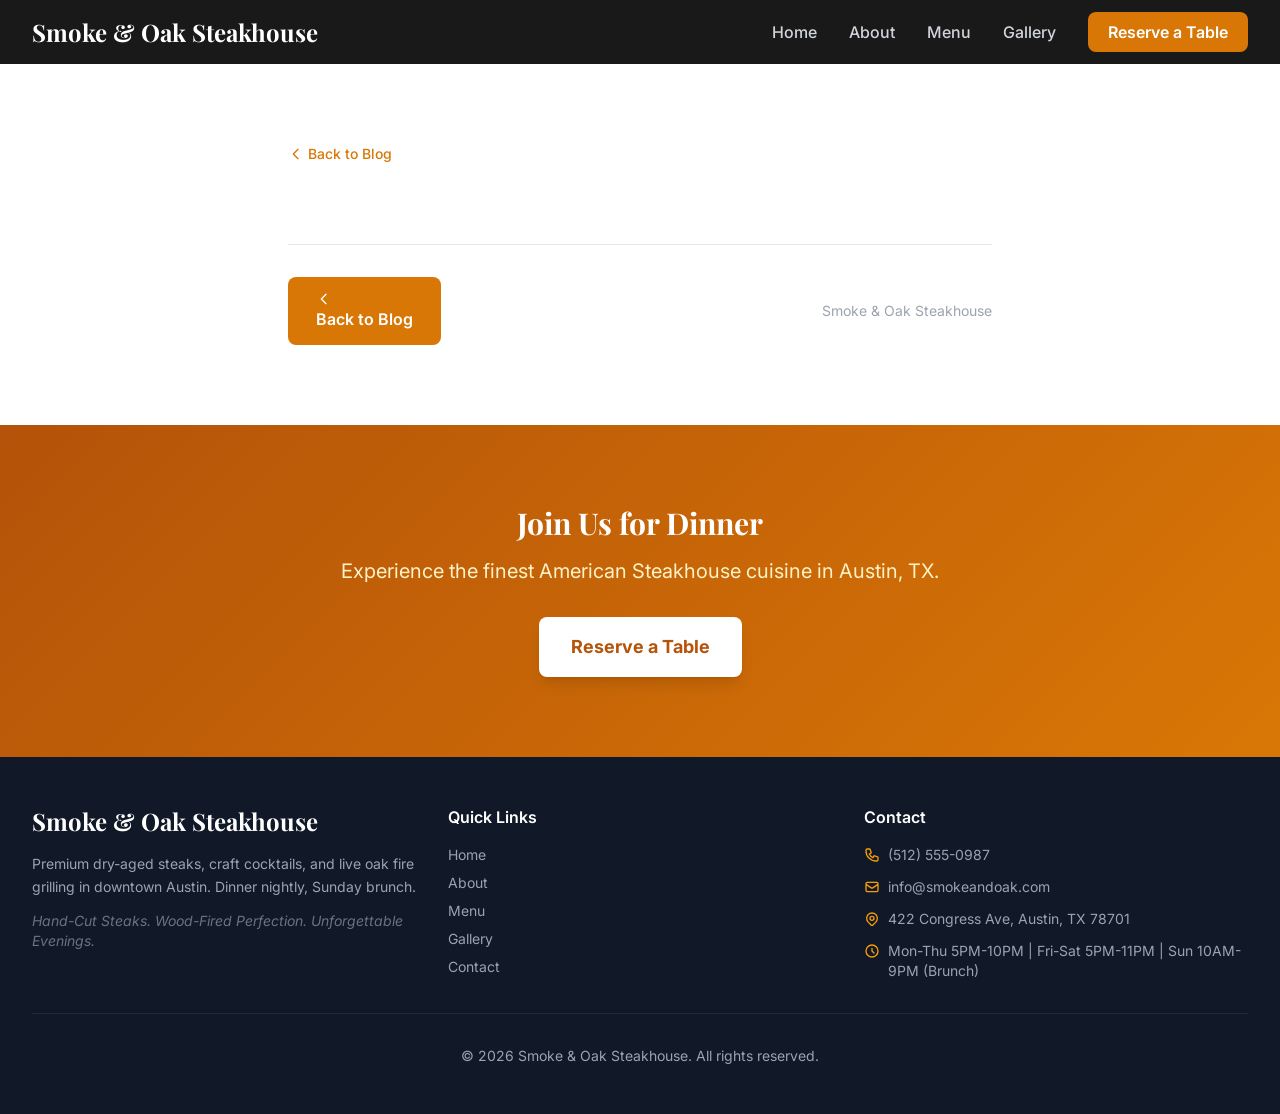
<file: blog-post.html>
<!DOCTYPE html>
<html lang="en">
<head>
  <meta charset="UTF-8">
  <meta name="viewport" content="width=device-width, initial-scale=1.0">
  <title>blog-post | Smoke &amp; Oak Steakhouse</title>
  <meta name="description" content="">
  <meta property="og:title" content="blog-post | Smoke &amp; Oak Steakhouse">
  <meta property="og:description" content="">
  <meta property="og:type" content="website">
  <meta property="og:image" content="https://images.unsplash.com/photo-1559339352-11d035aa65de?w&#x3D;1200&amp;q&#x3D;80&amp;auto&#x3D;format">
  <meta name="twitter:card" content="summary_large_image">
  <meta name="twitter:title" content="blog-post | Smoke &amp; Oak Steakhouse">
  <meta name="twitter:description" content="">
  <link rel="canonical" href="https://https://site-smoke-and-oak.weblyft-admin.workers.dev//blog-post.html">
  <script async src="https://www.googletagmanager.com/gtag/js?id=G-XXXXXXXXXX"></script>
  <script>window.dataLayer=window.dataLayer||[];function gtag(){dataLayer.push(arguments);}gtag('js',new Date());gtag('config','G-XXXXXXXXXX');</script>
  <script type="application/ld+json">
  {
    "@context": "https://schema.org",
    "@type": "Restaurant",
    "name": "Smoke &amp; Oak Steakhouse",
    "image": "https://images.unsplash.com/photo-1559339352-11d035aa65de?w&#x3D;1200&amp;q&#x3D;80&amp;auto&#x3D;format",
    "telephone": "(512) 555-0987",
    "email": "info@smokeandoak.com",
    "address": {
      "@type": "PostalAddress",
      "streetAddress": "422 Congress Ave, Austin, TX 78701",
      "addressLocality": "Austin, TX"
    },
    "url": "https://https://site-smoke-and-oak.weblyft-admin.workers.dev/",
    "servesCuisine": "American Steakhouse",
    "priceRange": "$$",
    "description": "Premium dry-aged steaks and craft cocktails in downtown Austin. Wood-fired grill, hand-cut daily, served with Southern hospitality.",
    "areaServed": "Austin, TX",
    "openingHours": "Mon-Thu 5PM-10PM | Fri-Sat 5PM-11PM | Sun 10AM-9PM (Brunch)"
  }
  </script>
  <link rel="stylesheet" href="style.css">
  <link rel="preconnect" href="https://fonts.googleapis.com">
  <link rel="preconnect" href="https://fonts.gstatic.com" crossorigin>
  <link rel="preload" as="style" href="https://fonts.googleapis.com/css2?family=Inter:wght@300;400;500;600;700&family=Playfair+Display:wght@600;700;800&display=swap">
  <link rel="stylesheet" href="https://fonts.googleapis.com/css2?family=Inter:wght@300;400;500;600;700&family=Playfair+Display:wght@600;700;800&display=swap" media="print" onload="this.media='all'">
  <noscript><link rel="stylesheet" href="https://fonts.googleapis.com/css2?family=Inter:wght@300;400;500;600;700&family=Playfair+Display:wght@600;700;800&display=swap"></noscript>
  
  <style>
  *{margin:0;padding:0;box-sizing:border-box}
  body{font-family:Inter,system-ui,-apple-system,Segoe UI,Roboto,Helvetica Neue,Arial,sans-serif;color:#374151;background:#fff;-webkit-font-smoothing:antialiased}
  .container{max-width:1280px;margin:0 auto;padding:0 24px}
  .section{padding:80px 24px}
  .sec-title{font-family:'Playfair Display',serif;font-size:1.875rem;font-weight:700;text-align:center;margin-bottom:48px;color:#111}
  .sec-subtitle{text-align:center;color:#6b7280;font-size:1.125rem;margin-top:-32px;margin-bottom:48px}
  .grid-3{display:grid;grid-template-columns:repeat(auto-fit,minmax(300px,1fr));gap:32px}
  .card{background:#fff;border-radius:12px;padding:32px;border:1px solid #e5e7eb;transition:box-shadow .3s}
  .card:hover{box-shadow:0 10px 25px -5px rgba(0,0,0,.1)}
  .form-input{width:100%;padding:12px 16px;border:1px solid #d1d5db;border-radius:8px;outline:none;transition:border-color .2s,box-shadow .2s;font-family:inherit;font-size:1rem}
  .form-input:focus{border-color:#d97706;box-shadow:0 0 0 3px rgba(217,119,6,.15)}
  .btn-primary{display:inline-block;background:#d97706;color:#fff;padding:14px 28px;border-radius:8px;text-decoration:none;font-weight:600;border:0;cursor:pointer;transition:background .2s;font-family:inherit;font-size:1rem;text-align:center}
  .btn-primary:hover{background:#b45309}
  .active-page{color:#d97706!important}
  @media(max-width:768px){.grid-3{grid-template-columns:1fr}.section{padding:48px 24px}}
  </style>
  <style>
    .post-content h2{font-size:1.5rem;font-weight:700;color:#111;margin-top:2rem;margin-bottom:1rem;font-family:'Playfair Display',serif}
    .post-content h3{font-size:1.25rem;font-weight:600;color:#111;margin-top:1.5rem;margin-bottom:.75rem;font-family:'Playfair Display',serif}
    .post-content p{color:#4b5563;line-height:1.8;margin-bottom:1rem}
    .post-content ul,.post-content ol{padding-left:1.5rem;margin-bottom:1rem;color:#4b5563}
    .post-content li{margin-bottom:.5rem}
    .post-content img{border-radius:12px;margin:1.5rem 0;width:100%}
    .post-content blockquote{border-left:4px solid #d97706;padding-left:1rem;margin:1.5rem 0;color:#6b7280;font-style:italic}
    .post-content a{color:#d97706;text-decoration:underline}
    .post-content a:hover{color:#b45309}
  </style>
</head>
<body>
  <nav class="bg-black/90 backdrop-blur-sm sticky top-0 z-50">
    <div class="max-w-7xl mx-auto px-4 sm:px-6 lg:px-8">
      <div class="flex justify-between items-center h-16">
        <a href="/" class="text-white font-display text-2xl font-bold" style="font-family:'Playfair Display',serif">Smoke &amp; Oak Steakhouse</a>
        <div class="hidden md:flex items-center gap-8">
          <a href="/" class="text-gray-300 hover:text-amber-500 transition font-medium ">Home</a>
          <a href="/about" class="text-gray-300 hover:text-amber-500 transition font-medium ">About</a>
          <a href="/menu" class="text-gray-300 hover:text-amber-500 transition font-medium ">Menu</a>
          <a href="/gallery" class="text-gray-300 hover:text-amber-500 transition font-medium ">Gallery</a>
          <a href="/contact" class="bg-amber-600 text-white px-5 py-2 rounded-lg hover:bg-amber-700 transition font-semibold">Reserve a Table</a>
        </div>
        <button class="md:hidden text-white" onclick="document.getElementById('mobile-menu').classList.toggle('hidden')">
          <svg class="w-6 h-6" fill="none" stroke="currentColor" viewBox="0 0 24 24"><path stroke-linecap="round" stroke-linejoin="round" stroke-width="2" d="M4 6h16M4 12h16M4 18h16"/></svg>
        </button>
      </div>
    </div>
    <div id="mobile-menu" class="hidden md:hidden bg-black/95 border-t border-gray-800">
      <div class="px-4 py-3 space-y-2">
        <a href="/" class="block py-2 text-gray-300 hover:text-amber-500">Home</a>
        <a href="/about" class="block py-2 text-gray-300 hover:text-amber-500">About</a>
        <a href="/menu" class="block py-2 text-gray-300 hover:text-amber-500">Menu</a>
        <a href="/gallery" class="block py-2 text-gray-300 hover:text-amber-500">Gallery</a>
        <a href="/contact" class="block py-2 text-amber-500 font-semibold">Reserve a Table</a>
      </div>
    </div>
  </nav>

  <article class="section">
    <div class="max-w-3xl mx-auto px-4 sm:px-6 lg:px-8">
      <div class="mb-8">
        <a href="/blog" class="text-amber-600 hover:text-amber-700 text-sm font-medium flex items-center gap-1">
          <svg class="w-4 h-4" fill="none" stroke="currentColor" viewBox="0 0 24 24"><path stroke-linecap="round" stroke-linejoin="round" stroke-width="2" d="M15 19l-7-7 7-7"/></svg>
          Back to Blog
        </a>
      </div>
      <div class="text-xs text-amber-600 font-semibold uppercase tracking-wider mb-2"></div>
      <h1 class="text-3xl md:text-4xl font-bold text-gray-900 mb-4" style="font-family:'Playfair Display',serif"></h1>
      <div class="flex flex-wrap items-center gap-4 text-gray-500 text-sm mb-8">
        <span></span>
        
        
      </div>
      <div class="post-content text-lg leading-relaxed">
        
      </div>
      <div class="mt-12 pt-8 border-t border-gray-200 flex justify-between items-center">
        <a href="/blog" class="btn-primary flex items-center gap-2">
          <svg class="w-4 h-4" fill="none" stroke="currentColor" viewBox="0 0 24 24"><path stroke-linecap="round" stroke-linejoin="round" stroke-width="2" d="M15 19l-7-7 7-7"/></svg>
          Back to Blog
        </a>
        <div class="text-gray-400 text-sm">
          <span>Smoke &amp; Oak Steakhouse</span>
        </div>
      </div>
    </div>
  </article>

  <section class="section bg-amber-600 text-white text-center" style="background:linear-gradient(135deg,#b45309,#d97706)">
    <div class="max-w-3xl mx-auto px-4">
      <h2 class="text-3xl font-bold mb-4" style="font-family:'Playfair Display',serif">Join Us for Dinner</h2>
      <p class="text-xl text-amber-100 mb-8">Experience the finest American Steakhouse cuisine in Austin, TX.</p>
      <a href="/contact" class="inline-block bg-white text-amber-700 px-8 py-4 rounded-lg font-bold text-lg hover:bg-amber-50 transition shadow-lg">Reserve a Table</a>
    </div>
  </section>

  <footer class="bg-gray-900 text-gray-400">
    <div class="max-w-7xl mx-auto px-4 sm:px-6 lg:px-8 py-12">
      <div class="grid grid-cols-1 md:grid-cols-3 gap-8">
        <div>
          <h3 class="text-white text-2xl font-bold mb-4" style="font-family:'Playfair Display',serif">Smoke &amp; Oak Steakhouse</h3>
          <p class="text-sm leading-relaxed">Premium dry-aged steaks, craft cocktails, and live oak fire grilling in downtown Austin. Dinner nightly, Sunday brunch.</p>
          <p class="text-sm text-gray-500 mt-3 italic">Hand-Cut Steaks. Wood-Fired Perfection. Unforgettable Evenings.</p>
        </div>
        <div>
          <h3 class="text-white font-semibold mb-4">Quick Links</h3>
          <ul class="space-y-2 text-sm">
            <li><a href="/" class="hover:text-white transition">Home</a></li>
            <li><a href="/about" class="hover:text-white transition">About</a></li>
            <li><a href="/menu" class="hover:text-white transition">Menu</a></li>
            <li><a href="/gallery" class="hover:text-white transition">Gallery</a></li>
            <li><a href="/contact" class="hover:text-white transition">Contact</a></li>
          </ul>
        </div>
        <div>
          <h3 class="text-white font-semibold mb-4">Contact</h3>
          <ul class="space-y-3 text-sm">
            <li class="flex items-center gap-2">
              <svg class="w-4 h-4 text-amber-500 flex-shrink-0" fill="none" stroke="currentColor" viewBox="0 0 24 24"><path stroke-linecap="round" stroke-linejoin="round" stroke-width="2" d="M3 5a2 2 0 012-2h3.28a1 1 0 01.948.684l1.498 4.493a1 1 0 01-.502 1.21l-2.257 1.13a11.042 11.042 0 005.516 5.516l1.13-2.257a1 1 0 011.21-.502l4.493 1.498a1 1 0 01.684.949V19a2 2 0 01-2 2h-1C9.716 21 3 14.284 3 6V5z"/></svg>
              <a href="tel:(512) 555-0987" class="hover:text-white transition">(512) 555-0987</a>
            </li>
            <li class="flex items-center gap-2">
              <svg class="w-4 h-4 text-amber-500 flex-shrink-0" fill="none" stroke="currentColor" viewBox="0 0 24 24"><path stroke-linecap="round" stroke-linejoin="round" stroke-width="2" d="M3 8l7.89 5.26a2 2 0 002.22 0L21 8M5 19h14a2 2 0 002-2V7a2 2 0 00-2-2H5a2 2 0 00-2 2v10a2 2 0 002 2z"/></svg>
              <a href="mailto:info@smokeandoak.com" class="hover:text-white transition">info@smokeandoak.com</a>
            </li>
            <li class="flex items-start gap-2">
              <svg class="w-4 h-4 text-amber-500 flex-shrink-0 mt-0.5" fill="none" stroke="currentColor" viewBox="0 0 24 24"><path stroke-linecap="round" stroke-linejoin="round" stroke-width="2" d="M17.657 16.657L13.414 20.9a1.998 1.998 0 01-2.827 0l-4.244-4.243a8 8 0 1111.314 0z"/><path stroke-linecap="round" stroke-linejoin="round" stroke-width="2" d="M15 11a3 3 0 11-6 0 3 3 0 016 0z"/></svg>
              <span>422 Congress Ave, Austin, TX 78701</span>
            </li>
            <li class="flex items-start gap-2">
              <svg class="w-4 h-4 text-amber-500 flex-shrink-0 mt-0.5" fill="none" stroke="currentColor" viewBox="0 0 24 24"><path stroke-linecap="round" stroke-linejoin="round" stroke-width="2" d="M12 8v4l3 3m6-3a9 9 0 11-18 0 9 9 0 0118 0z"/></svg>
              <span>Mon-Thu 5PM-10PM | Fri-Sat 5PM-11PM | Sun 10AM-9PM (Brunch)</span>
            </li>
          </ul>
        </div>
      </div>
      <div class="border-t border-gray-800 mt-8 pt-8 text-center text-sm">
        &copy; 2026 Smoke &amp; Oak Steakhouse. All rights reserved.
      </div>
    </div>
  </footer>
  <script>
    document.getElementById('mobile-menu')?.classList.add('hidden');
  </script>
</body>
</html>
</file>
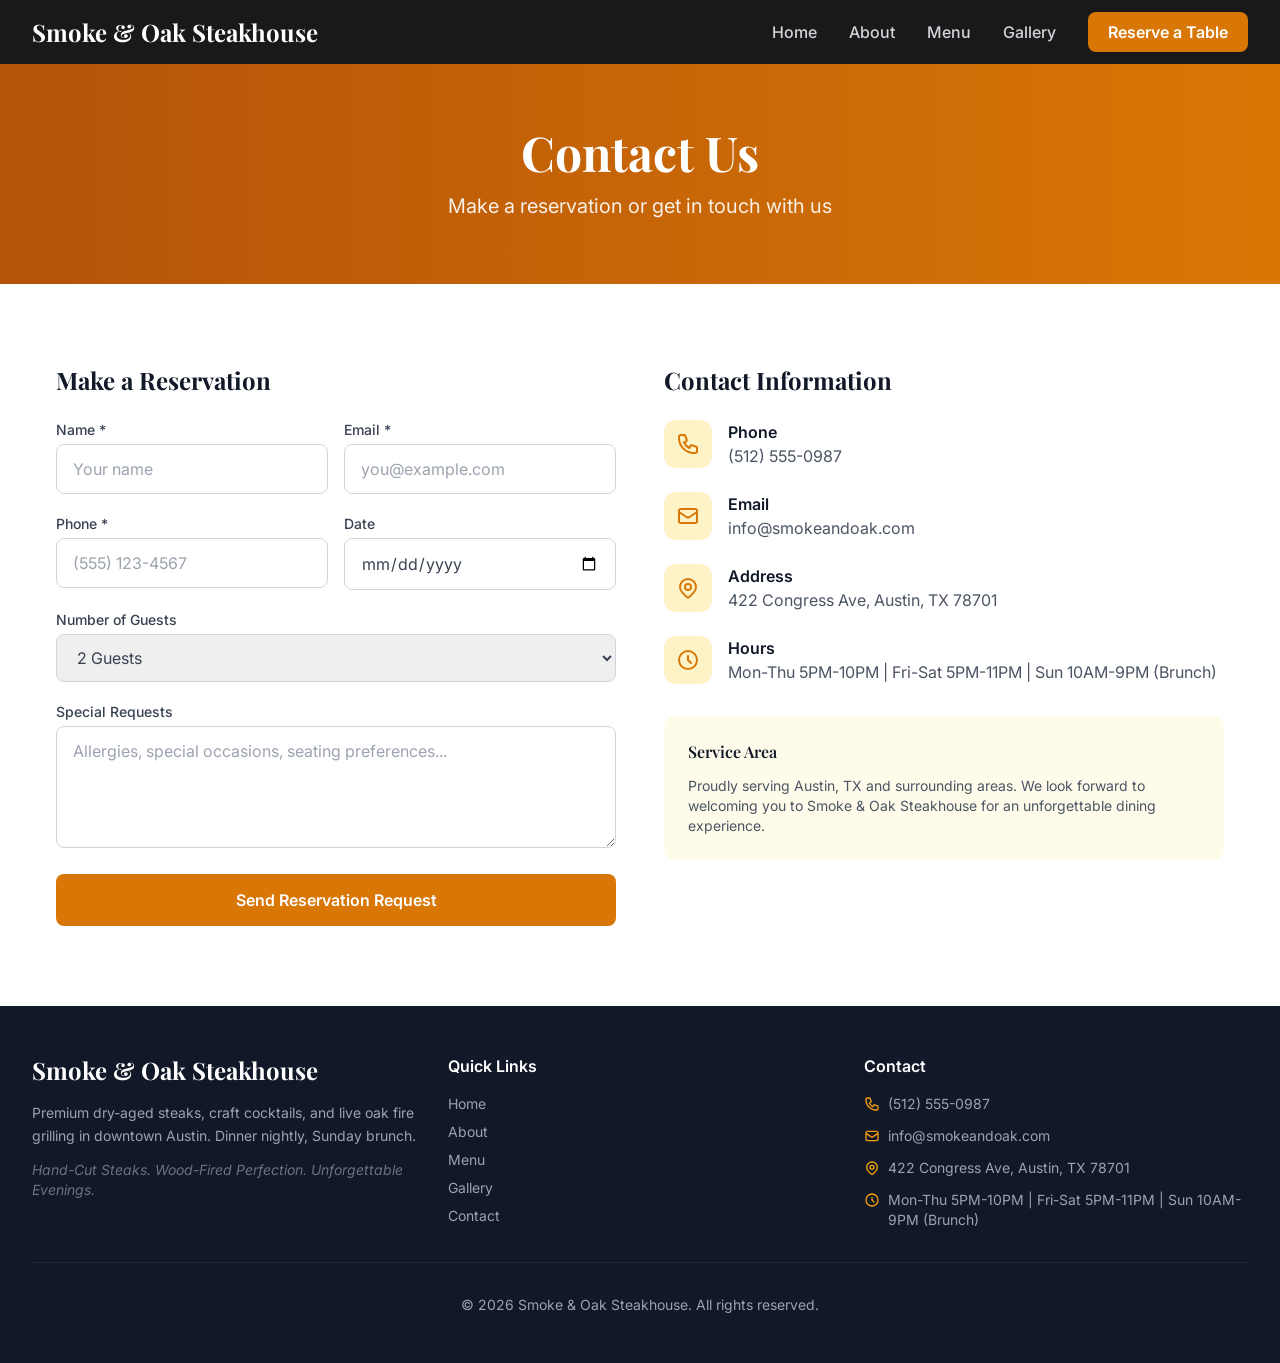
<file: contact.html>
<!DOCTYPE html>
<html lang="en">
<head>
  <meta charset="UTF-8">
  <meta name="viewport" content="width=device-width, initial-scale=1.0">
  <title>Contact | Smoke &amp; Oak Steakhouse</title>
  <meta name="description" content="Get in touch with Smoke &amp; Oak Steakhouse in Austin, TX. Call (512) 555-0987.">
  <meta property="og:title" content="Contact | Smoke &amp; Oak Steakhouse">
  <meta property="og:description" content="Get in touch with Smoke &amp; Oak Steakhouse in Austin, TX. Call (512) 555-0987.">
  <meta property="og:type" content="website">
  <meta property="og:image" content="https://images.unsplash.com/photo-1559339352-11d035aa65de?w&#x3D;1200&amp;q&#x3D;80&amp;auto&#x3D;format">
  <meta name="twitter:card" content="summary_large_image">
  <meta name="twitter:title" content="Contact | Smoke &amp; Oak Steakhouse">
  <meta name="twitter:description" content="Get in touch with Smoke &amp; Oak Steakhouse in Austin, TX. Call (512) 555-0987.">
  <link rel="canonical" href="https://https://site-smoke-and-oak.weblyft-admin.workers.dev//contact.html">
  <script async src="https://www.googletagmanager.com/gtag/js?id=G-XXXXXXXXXX"></script>
  <script>window.dataLayer=window.dataLayer||[];function gtag(){dataLayer.push(arguments);}gtag('js',new Date());gtag('config','G-XXXXXXXXXX');</script>
  <script type="application/ld+json">
  {
    "@context": "https://schema.org",
    "@type": "Restaurant",
    "name": "Smoke &amp; Oak Steakhouse",
    "image": "https://images.unsplash.com/photo-1559339352-11d035aa65de?w&#x3D;1200&amp;q&#x3D;80&amp;auto&#x3D;format",
    "telephone": "(512) 555-0987",
    "email": "info@smokeandoak.com",
    "address": {
      "@type": "PostalAddress",
      "streetAddress": "422 Congress Ave, Austin, TX 78701",
      "addressLocality": "Austin, TX"
    },
    "url": "https://https://site-smoke-and-oak.weblyft-admin.workers.dev/",
    "servesCuisine": "American Steakhouse",
    "priceRange": "$$",
    "description": "Premium dry-aged steaks and craft cocktails in downtown Austin. Wood-fired grill, hand-cut daily, served with Southern hospitality.",
    "areaServed": "Austin, TX",
    "openingHours": "Mon-Thu 5PM-10PM | Fri-Sat 5PM-11PM | Sun 10AM-9PM (Brunch)"
  }
  </script>
  <link rel="stylesheet" href="style.css">
  <link rel="preconnect" href="https://fonts.googleapis.com">
  <link rel="preconnect" href="https://fonts.gstatic.com" crossorigin>
  <link rel="preload" as="style" href="https://fonts.googleapis.com/css2?family=Inter:wght@300;400;500;600;700&family=Playfair+Display:wght@600;700;800&display=swap">
  <link rel="stylesheet" href="https://fonts.googleapis.com/css2?family=Inter:wght@300;400;500;600;700&family=Playfair+Display:wght@600;700;800&display=swap" media="print" onload="this.media='all'">
  <noscript><link rel="stylesheet" href="https://fonts.googleapis.com/css2?family=Inter:wght@300;400;500;600;700&family=Playfair+Display:wght@600;700;800&display=swap"></noscript>
  
  <style>
  *{margin:0;padding:0;box-sizing:border-box}
  body{font-family:Inter,system-ui,-apple-system,Segoe UI,Roboto,Helvetica Neue,Arial,sans-serif;color:#374151;background:#fff;-webkit-font-smoothing:antialiased}
  .container{max-width:1280px;margin:0 auto;padding:0 24px}
  .section{padding:80px 24px}
  .sec-title{font-family:'Playfair Display',serif;font-size:1.875rem;font-weight:700;text-align:center;margin-bottom:48px;color:#111}
  .sec-subtitle{text-align:center;color:#6b7280;font-size:1.125rem;margin-top:-32px;margin-bottom:48px}
  .grid-3{display:grid;grid-template-columns:repeat(auto-fit,minmax(300px,1fr));gap:32px}
  .card{background:#fff;border-radius:12px;padding:32px;border:1px solid #e5e7eb;transition:box-shadow .3s}
  .card:hover{box-shadow:0 10px 25px -5px rgba(0,0,0,.1)}
  .form-input{width:100%;padding:12px 16px;border:1px solid #d1d5db;border-radius:8px;outline:none;transition:border-color .2s,box-shadow .2s;font-family:inherit;font-size:1rem}
  .form-input:focus{border-color:#d97706;box-shadow:0 0 0 3px rgba(217,119,6,.15)}
  .btn-primary{display:inline-block;background:#d97706;color:#fff;padding:14px 28px;border-radius:8px;text-decoration:none;font-weight:600;border:0;cursor:pointer;transition:background .2s;font-family:inherit;font-size:1rem;text-align:center}
  .btn-primary:hover{background:#b45309}
  .active-page{color:#d97706!important}
  @media(max-width:768px){.grid-3{grid-template-columns:1fr}.section{padding:48px 24px}}
  </style>
</head>
<body>
  <nav class="bg-black/90 backdrop-blur-sm sticky top-0 z-50">
    <div class="max-w-7xl mx-auto px-4 sm:px-6 lg:px-8">
      <div class="flex justify-between items-center h-16">
        <a href="/" class="text-white font-display text-2xl font-bold" style="font-family:'Playfair Display',serif">Smoke &amp; Oak Steakhouse</a>
        <div class="hidden md:flex items-center gap-8">
          <a href="/" class="text-gray-300 hover:text-amber-500 transition font-medium ">Home</a>
          <a href="/about" class="text-gray-300 hover:text-amber-500 transition font-medium ">About</a>
          <a href="/menu" class="text-gray-300 hover:text-amber-500 transition font-medium ">Menu</a>
          <a href="/gallery" class="text-gray-300 hover:text-amber-500 transition font-medium ">Gallery</a>
          <a href="/contact" class="bg-amber-600 text-white px-5 py-2 rounded-lg hover:bg-amber-700 transition font-semibold">Reserve a Table</a>
        </div>
        <button class="md:hidden text-white" onclick="document.getElementById('mobile-menu').classList.toggle('hidden')">
          <svg class="w-6 h-6" fill="none" stroke="currentColor" viewBox="0 0 24 24"><path stroke-linecap="round" stroke-linejoin="round" stroke-width="2" d="M4 6h16M4 12h16M4 18h16"/></svg>
        </button>
      </div>
    </div>
    <div id="mobile-menu" class="hidden md:hidden bg-black/95 border-t border-gray-800">
      <div class="px-4 py-3 space-y-2">
        <a href="/" class="block py-2 text-gray-300 hover:text-amber-500">Home</a>
        <a href="/about" class="block py-2 text-gray-300 hover:text-amber-500">About</a>
        <a href="/menu" class="block py-2 text-gray-300 hover:text-amber-500">Menu</a>
        <a href="/gallery" class="block py-2 text-gray-300 hover:text-amber-500">Gallery</a>
        <a href="/contact" class="block py-2 text-amber-500 font-semibold">Reserve a Table</a>
      </div>
    </div>
  </nav>

  <section class="bg-gradient-to-r from-amber-700 to-amber-600 text-white py-16">
    <div class="max-w-7xl mx-auto px-4 sm:px-6 lg:px-8 text-center">
      <h1 class="text-4xl md:text-5xl font-bold mb-4" style="font-family:'Playfair Display',serif">Contact Us</h1>
      <p class="text-xl opacity-90 max-w-2xl mx-auto">Make a reservation or get in touch with us</p>
    </div>
  </section>

  <section class="section">
    <div class="max-w-7xl mx-auto px-4 sm:px-6 lg:px-8">
      <div class="grid md:grid-cols-2 gap-12">
        <div>
          <h2 class="text-2xl font-bold text-gray-900 mb-6" style="font-family:'Playfair Display',serif">Make a Reservation</h2>
          <iframe name="hidden-frame" id="hidden-frame" style="display:none"></iframe>
          <form id="reservation-form" name="Contact" method="POST" action="https://script.google.com/macros/s/AKfycbw_vkOLLuike4xvRswjQh88UT9To9YenC_fRfRTZTrUIc02VEd4CCHzuJmLyS6zV2hmPQ/exec" target="hidden-frame" class="space-y-5">
            <div class="grid grid-cols-2 gap-4">
              <div>
                <label class="block text-sm font-medium text-gray-700 mb-1">Name *</label>
                <input type="text" name="name" required class="form-input" placeholder="Your name">
              </div>
              <div>
                <label class="block text-sm font-medium text-gray-700 mb-1">Email *</label>
                <input type="email" name="email" required class="form-input" placeholder="you@example.com">
              </div>
            </div>
            <div class="grid grid-cols-2 gap-4">
              <div>
                <label class="block text-sm font-medium text-gray-700 mb-1">Phone *</label>
                <input type="tel" name="phone" required class="form-input" placeholder="(555) 123-4567">
              </div>
              <div>
                <label class="block text-sm font-medium text-gray-700 mb-1">Date</label>
                <input type="date" name="date" class="form-input">
              </div>
            </div>
            <div>
              <label class="block text-sm font-medium text-gray-700 mb-1">Number of Guests</label>
              <select name="guests" class="form-input">
                <option value="1">1 Guest</option>
                <option value="2" selected>2 Guests</option>
                <option value="3">3 Guests</option>
                <option value="4">4 Guests</option>
                <option value="5">5 Guests</option>
                <option value="6">6 Guests</option>
                <option value="7">7 Guests</option>
                <option value="8">8+ Guests</option>
              </select>
            </div>
            <div>
              <label class="block text-sm font-medium text-gray-700 mb-1">Special Requests</label>
              <textarea name="requests" rows="4" class="form-input" placeholder="Allergies, special occasions, seating preferences..."></textarea>
            </div>
            <button type="submit" class="btn-primary w-full text-center">Send Reservation Request</button>
          </form>
        </div>
        <div>
          <h2 class="text-2xl font-bold text-gray-900 mb-6" style="font-family:'Playfair Display',serif">Contact Information</h2>
          <div class="space-y-6">
            <div class="flex items-start gap-4">
              <div class="w-12 h-12 bg-amber-100 text-amber-600 rounded-xl flex items-center justify-center flex-shrink-0">
                <svg class="w-6 h-6" fill="none" stroke="currentColor" viewBox="0 0 24 24"><path stroke-linecap="round" stroke-linejoin="round" stroke-width="2" d="M3 5a2 2 0 012-2h3.28a1 1 0 01.948.684l1.498 4.493a1 1 0 01-.502 1.21l-2.257 1.13a11.042 11.042 0 005.516 5.516l1.13-2.257a1 1 0 011.21-.502l4.493 1.498a1 1 0 01.684.949V19a2 2 0 01-2 2h-1C9.716 21 3 14.284 3 6V5z"/></svg>
              </div>
              <div><h3 class="font-semibold text-gray-900">Phone</h3><a href="tel:(512) 555-0987" class="text-gray-600 hover:text-amber-600">(512) 555-0987</a></div>
            </div>
            <div class="flex items-start gap-4">
              <div class="w-12 h-12 bg-amber-100 text-amber-600 rounded-xl flex items-center justify-center flex-shrink-0">
                <svg class="w-6 h-6" fill="none" stroke="currentColor" viewBox="0 0 24 24"><path stroke-linecap="round" stroke-linejoin="round" stroke-width="2" d="M3 8l7.89 5.26a2 2 0 002.22 0L21 8M5 19h14a2 2 0 002-2V7a2 2 0 00-2-2H5a2 2 0 00-2 2v10a2 2 0 002 2z"/></svg>
              </div>
              <div><h3 class="font-semibold text-gray-900">Email</h3><a href="mailto:info@smokeandoak.com" class="text-gray-600 hover:text-amber-600">info@smokeandoak.com</a></div>
            </div>
            <div class="flex items-start gap-4">
              <div class="w-12 h-12 bg-amber-100 text-amber-600 rounded-xl flex items-center justify-center flex-shrink-0">
                <svg class="w-6 h-6" fill="none" stroke="currentColor" viewBox="0 0 24 24"><path stroke-linecap="round" stroke-linejoin="round" stroke-width="2" d="M17.657 16.657L13.414 20.9a1.998 1.998 0 01-2.827 0l-4.244-4.243a8 8 0 1111.314 0z"/><path stroke-linecap="round" stroke-linejoin="round" stroke-width="2" d="M15 11a3 3 0 11-6 0 3 3 0 016 0z"/></svg>
              </div>
              <div><h3 class="font-semibold text-gray-900">Address</h3><p class="text-gray-600">422 Congress Ave, Austin, TX 78701</p></div>
            </div>
            <div class="flex items-start gap-4">
              <div class="w-12 h-12 bg-amber-100 text-amber-600 rounded-xl flex items-center justify-center flex-shrink-0">
                <svg class="w-6 h-6" fill="none" stroke="currentColor" viewBox="0 0 24 24"><path stroke-linecap="round" stroke-linejoin="round" stroke-width="2" d="M12 8v4l3 3m6-3a9 9 0 11-18 0 9 9 0 0118 0z"/></svg>
              </div>
              <div><h3 class="font-semibold text-gray-900">Hours</h3><p class="text-gray-600">Mon-Thu 5PM-10PM | Fri-Sat 5PM-11PM | Sun 10AM-9PM (Brunch)</p></div>
            </div>
          </div>

          <div class="mt-8 bg-amber-50 rounded-xl p-6">
            <h3 class="font-semibold text-gray-900 mb-3" style="font-family:'Playfair Display',serif">Service Area</h3>
            <p class="text-gray-600 text-sm">Proudly serving Austin, TX and surrounding areas. We look forward to welcoming you to Smoke &amp; Oak Steakhouse for an unforgettable dining experience.</p>
          </div>
        </div>
      </div>
    </div>
  </section>

  <footer class="bg-gray-900 text-gray-400">
    <div class="max-w-7xl mx-auto px-4 sm:px-6 lg:px-8 py-12">
      <div class="grid grid-cols-1 md:grid-cols-3 gap-8">
        <div>
          <h3 class="text-white text-2xl font-bold mb-4" style="font-family:'Playfair Display',serif">Smoke &amp; Oak Steakhouse</h3>
          <p class="text-sm leading-relaxed">Premium dry-aged steaks, craft cocktails, and live oak fire grilling in downtown Austin. Dinner nightly, Sunday brunch.</p>
          <p class="text-sm text-gray-500 mt-3 italic">Hand-Cut Steaks. Wood-Fired Perfection. Unforgettable Evenings.</p>
        </div>
        <div>
          <h3 class="text-white font-semibold mb-4">Quick Links</h3>
          <ul class="space-y-2 text-sm">
            <li><a href="/" class="hover:text-white transition">Home</a></li>
            <li><a href="/about" class="hover:text-white transition">About</a></li>
            <li><a href="/menu" class="hover:text-white transition">Menu</a></li>
            <li><a href="/gallery" class="hover:text-white transition">Gallery</a></li>
            <li><a href="/contact" class="hover:text-white transition">Contact</a></li>
          </ul>
        </div>
        <div>
          <h3 class="text-white font-semibold mb-4">Contact</h3>
          <ul class="space-y-3 text-sm">
            <li class="flex items-center gap-2">
              <svg class="w-4 h-4 text-amber-500 flex-shrink-0" fill="none" stroke="currentColor" viewBox="0 0 24 24"><path stroke-linecap="round" stroke-linejoin="round" stroke-width="2" d="M3 5a2 2 0 012-2h3.28a1 1 0 01.948.684l1.498 4.493a1 1 0 01-.502 1.21l-2.257 1.13a11.042 11.042 0 005.516 5.516l1.13-2.257a1 1 0 011.21-.502l4.493 1.498a1 1 0 01.684.949V19a2 2 0 01-2 2h-1C9.716 21 3 14.284 3 6V5z"/></svg>
              <a href="tel:(512) 555-0987" class="hover:text-white transition">(512) 555-0987</a>
            </li>
            <li class="flex items-center gap-2">
              <svg class="w-4 h-4 text-amber-500 flex-shrink-0" fill="none" stroke="currentColor" viewBox="0 0 24 24"><path stroke-linecap="round" stroke-linejoin="round" stroke-width="2" d="M3 8l7.89 5.26a2 2 0 002.22 0L21 8M5 19h14a2 2 0 002-2V7a2 2 0 00-2-2H5a2 2 0 00-2 2v10a2 2 0 002 2z"/></svg>
              <a href="mailto:info@smokeandoak.com" class="hover:text-white transition">info@smokeandoak.com</a>
            </li>
            <li class="flex items-start gap-2">
              <svg class="w-4 h-4 text-amber-500 flex-shrink-0 mt-0.5" fill="none" stroke="currentColor" viewBox="0 0 24 24"><path stroke-linecap="round" stroke-linejoin="round" stroke-width="2" d="M17.657 16.657L13.414 20.9a1.998 1.998 0 01-2.827 0l-4.244-4.243a8 8 0 1111.314 0z"/><path stroke-linecap="round" stroke-linejoin="round" stroke-width="2" d="M15 11a3 3 0 11-6 0 3 3 0 016 0z"/></svg>
              <span>422 Congress Ave, Austin, TX 78701</span>
            </li>
            <li class="flex items-start gap-2">
              <svg class="w-4 h-4 text-amber-500 flex-shrink-0 mt-0.5" fill="none" stroke="currentColor" viewBox="0 0 24 24"><path stroke-linecap="round" stroke-linejoin="round" stroke-width="2" d="M12 8v4l3 3m6-3a9 9 0 11-18 0 9 9 0 0118 0z"/></svg>
              <span>Mon-Thu 5PM-10PM | Fri-Sat 5PM-11PM | Sun 10AM-9PM (Brunch)</span>
            </li>
          </ul>
        </div>
      </div>
      <div class="border-t border-gray-800 mt-8 pt-8 text-center text-sm">
        &copy; 2026 Smoke &amp; Oak Steakhouse. All rights reserved.
      </div>
    </div>
  </footer>

  <div id="form-submitted-popup" class="hidden fixed inset-0 z-50 flex items-center justify-center bg-black/50 p-4" onclick="document.getElementById('form-submitted-popup').classList.add('hidden')">
    <div class="bg-white rounded-2xl shadow-2xl max-w-sm w-full p-8 text-center" onclick="event.stopPropagation()">
      <div class="w-14 h-14 mx-auto mb-4 bg-green-100 text-green-600 rounded-full flex items-center justify-center">
        <svg class="w-7 h-7" fill="none" stroke="currentColor" viewBox="0 0 24 24"><path stroke-linecap="round" stroke-linejoin="round" stroke-width="2" d="M5 13l4 4L19 7"/></svg>
      </div>
      <h3 class="text-xl font-bold text-gray-900 mb-2" style="font-family:'Playfair Display',serif">Reservation Request Received</h3>
      <p class="text-gray-600 text-sm mb-6">Thank you! We'll get back to you soon to confirm.</p>
      <button type="button" class="btn-primary w-full" onclick="document.getElementById('form-submitted-popup').classList.add('hidden')">Close</button>
    </div>
  </div>

  <script>
    document.getElementById('mobile-menu')?.classList.add('hidden');

    const form = document.getElementById('reservation-form');
    const hiddenFrame = document.getElementById('hidden-frame');
    const popup = document.getElementById('form-submitted-popup');

    form?.addEventListener('submit', () => {
      const btn = form.querySelector('button[type="submit"]');
      if (btn) {
        btn.disabled = true;
        btn.textContent = 'Sending...';
      }
    });

    hiddenFrame?.addEventListener('load', () => {
      popup?.classList.remove('hidden');
      form?.reset();
      const btn = form && form.querySelector('button[type="submit"]');
      if (btn) {
        btn.disabled = false;
        btn.textContent = 'Send Reservation Request';
      }
      setTimeout(() => popup?.classList.add('hidden'), 4000);
    });
  </script>
</body>
</html>
</file>
<file: style.css>
*,:after,:before{--tw-border-spacing-x:0;--tw-border-spacing-y:0;--tw-translate-x:0;--tw-translate-y:0;--tw-rotate:0;--tw-skew-x:0;--tw-skew-y:0;--tw-scale-x:1;--tw-scale-y:1;--tw-pan-x: ;--tw-pan-y: ;--tw-pinch-zoom: ;--tw-scroll-snap-strictness:proximity;--tw-gradient-from-position: ;--tw-gradient-via-position: ;--tw-gradient-to-position: ;--tw-ordinal: ;--tw-slashed-zero: ;--tw-numeric-figure: ;--tw-numeric-spacing: ;--tw-numeric-fraction: ;--tw-ring-inset: ;--tw-ring-offset-width:0px;--tw-ring-offset-color:#fff;--tw-ring-color:rgba(59,130,246,.5);--tw-ring-offset-shadow:0 0 #0000;--tw-ring-shadow:0 0 #0000;--tw-shadow:0 0 #0000;--tw-shadow-colored:0 0 #0000;--tw-blur: ;--tw-brightness: ;--tw-contrast: ;--tw-grayscale: ;--tw-hue-rotate: ;--tw-invert: ;--tw-saturate: ;--tw-sepia: ;--tw-drop-shadow: ;--tw-backdrop-blur: ;--tw-backdrop-brightness: ;--tw-backdrop-contrast: ;--tw-backdrop-grayscale: ;--tw-backdrop-hue-rotate: ;--tw-backdrop-invert: ;--tw-backdrop-opacity: ;--tw-backdrop-saturate: ;--tw-backdrop-sepia: ;--tw-contain-size: ;--tw-contain-layout: ;--tw-contain-paint: ;--tw-contain-style: }::backdrop{--tw-border-spacing-x:0;--tw-border-spacing-y:0;--tw-translate-x:0;--tw-translate-y:0;--tw-rotate:0;--tw-skew-x:0;--tw-skew-y:0;--tw-scale-x:1;--tw-scale-y:1;--tw-pan-x: ;--tw-pan-y: ;--tw-pinch-zoom: ;--tw-scroll-snap-strictness:proximity;--tw-gradient-from-position: ;--tw-gradient-via-position: ;--tw-gradient-to-position: ;--tw-ordinal: ;--tw-slashed-zero: ;--tw-numeric-figure: ;--tw-numeric-spacing: ;--tw-numeric-fraction: ;--tw-ring-inset: ;--tw-ring-offset-width:0px;--tw-ring-offset-color:#fff;--tw-ring-color:rgba(59,130,246,.5);--tw-ring-offset-shadow:0 0 #0000;--tw-ring-shadow:0 0 #0000;--tw-shadow:0 0 #0000;--tw-shadow-colored:0 0 #0000;--tw-blur: ;--tw-brightness: ;--tw-contrast: ;--tw-grayscale: ;--tw-hue-rotate: ;--tw-invert: ;--tw-saturate: ;--tw-sepia: ;--tw-drop-shadow: ;--tw-backdrop-blur: ;--tw-backdrop-brightness: ;--tw-backdrop-contrast: ;--tw-backdrop-grayscale: ;--tw-backdrop-hue-rotate: ;--tw-backdrop-invert: ;--tw-backdrop-opacity: ;--tw-backdrop-saturate: ;--tw-backdrop-sepia: ;--tw-contain-size: ;--tw-contain-layout: ;--tw-contain-paint: ;--tw-contain-style: }/*! tailwindcss v3.4.19 | MIT License | https://tailwindcss.com*/*,:after,:before{box-sizing:border-box;border:0 solid #e5e7eb}:after,:before{--tw-content:""}:host,html{line-height:1.5;-webkit-text-size-adjust:100%;-moz-tab-size:4;-o-tab-size:4;tab-size:4;font-family:Inter,system-ui,sans-serif;font-feature-settings:normal;font-variation-settings:normal;-webkit-tap-highlight-color:transparent}body{margin:0;line-height:inherit}hr{height:0;color:inherit;border-top-width:1px}abbr:where([title]){-webkit-text-decoration:underline dotted;text-decoration:underline dotted}h1,h2,h3,h4,h5,h6{font-size:inherit;font-weight:inherit}a{color:inherit;text-decoration:inherit}b,strong{font-weight:bolder}code,kbd,pre,samp{font-family:JetBrains Mono,monospace;font-feature-settings:normal;font-variation-settings:normal;font-size:1em}small{font-size:80%}sub,sup{font-size:75%;line-height:0;position:relative;vertical-align:baseline}sub{bottom:-.25em}sup{top:-.5em}table{text-indent:0;border-color:inherit;border-collapse:collapse}button,input,optgroup,select,textarea{font-family:inherit;font-feature-settings:inherit;font-variation-settings:inherit;font-size:100%;font-weight:inherit;line-height:inherit;letter-spacing:inherit;color:inherit;margin:0;padding:0}button,select{text-transform:none}button,input:where([type=button]),input:where([type=reset]),input:where([type=submit]){-webkit-appearance:button;background-color:transparent;background-image:none}:-moz-focusring{outline:auto}:-moz-ui-invalid{box-shadow:none}progress{vertical-align:baseline}::-webkit-inner-spin-button,::-webkit-outer-spin-button{height:auto}[type=search]{-webkit-appearance:textfield;outline-offset:-2px}::-webkit-search-decoration{-webkit-appearance:none}::-webkit-file-upload-button{-webkit-appearance:button;font:inherit}summary{display:list-item}blockquote,dd,dl,figure,h1,h2,h3,h4,h5,h6,hr,p,pre{margin:0}fieldset{margin:0}fieldset,legend{padding:0}menu,ol,ul{list-style:none;margin:0;padding:0}dialog{padding:0}textarea{resize:vertical}input::-moz-placeholder,textarea::-moz-placeholder{opacity:1;color:#9ca3af}input::placeholder,textarea::placeholder{opacity:1;color:#9ca3af}[role=button],button{cursor:pointer}:disabled{cursor:default}audio,canvas,embed,iframe,img,object,svg,video{display:block;vertical-align:middle}img,video{max-width:100%;height:auto}[hidden]:where(:not([hidden=until-found])){display:none}.container{width:100%}@media (min-width:640px){.container{max-width:640px}}@media (min-width:768px){.container{max-width:768px}}@media (min-width:1024px){.container{max-width:1024px}}@media (min-width:1280px){.container{max-width:1280px}}@media (min-width:1536px){.container{max-width:1536px}}.pointer-events-none{pointer-events:none}.fixed{position:fixed}.absolute{position:absolute}.relative{position:relative}.sticky{position:sticky}.inset-0{inset:0}.-bottom-4{bottom:-1rem}.-left-4{left:-1rem}.-right-4{right:-1rem}.-top-3{top:-.75rem}.-top-4{top:-1rem}.bottom-0{bottom:0}.bottom-8{bottom:2rem}.left-0{left:0}.left-1\/2{left:50%}.right-0{right:0}.top-0{top:0}.z-10{z-index:10}.z-50{z-index:50}.z-\[1\]{z-index:1}.z-\[2\]{z-index:2}.mx-2{margin-left:.5rem;margin-right:.5rem}.mx-auto{margin-left:auto;margin-right:auto}.my-4{margin-top:1rem;margin-bottom:1rem}.mb-1{margin-bottom:.25rem}.mb-10{margin-bottom:2.5rem}.mb-12{margin-bottom:3rem}.mb-14{margin-bottom:3.5rem}.mb-16{margin-bottom:4rem}.mb-2{margin-bottom:.5rem}.mb-3{margin-bottom:.75rem}.mb-4{margin-bottom:1rem}.mb-5{margin-bottom:1.25rem}.mb-6{margin-bottom:1.5rem}.mb-8{margin-bottom:2rem}.mt-0\.5{margin-top:.125rem}.mt-1{margin-top:.25rem}.mt-1\.5{margin-top:.375rem}.mt-10{margin-top:2.5rem}.mt-12{margin-top:3rem}.mt-16{margin-top:4rem}.mt-2{margin-top:.5rem}.mt-3{margin-top:.75rem}.mt-4{margin-top:1rem}.mt-6{margin-top:1.5rem}.mt-8{margin-top:2rem}.block{display:block}.inline-block{display:inline-block}.flex{display:flex}.inline-flex{display:inline-flex}.table{display:table}.grid{display:grid}.hidden{display:none}.aspect-\[16\/10\]{aspect-ratio:16/10}.aspect-\[4\/3\]{aspect-ratio:4/3}.aspect-square{aspect-ratio:1/1}.h-0\.5{height:.125rem}.h-1{height:.25rem}.h-10{height:2.5rem}.h-12{height:3rem}.h-14{height:3.5rem}.h-16{height:4rem}.h-2{height:.5rem}.h-20{height:5rem}.h-24{height:6rem}.h-28{height:7rem}.h-3{height:.75rem}.h-32{height:8rem}.h-4{height:1rem}.h-48{height:12rem}.h-5{height:1.25rem}.h-52{height:13rem}.h-6{height:1.5rem}.h-64{height:16rem}.h-7{height:1.75rem}.h-72{height:18rem}.h-8{height:2rem}.h-80{height:20rem}.h-96{height:24rem}.h-\[400px\]{height:400px}.h-\[450px\]{height:450px}.h-\[500px\]{height:500px}.h-auto{height:auto}.h-full{height:100%}.min-h-\[90vh\]{min-height:90vh}.min-h-screen{min-height:100vh}.w-1{width:.25rem}.w-10{width:2.5rem}.w-12{width:3rem}.w-14{width:3.5rem}.w-16{width:4rem}.w-2{width:.5rem}.w-20{width:5rem}.w-24{width:6rem}.w-28{width:7rem}.w-3{width:.75rem}.w-4{width:1rem}.w-5{width:1.25rem}.w-6{width:1.5rem}.w-7{width:1.75rem}.w-8{width:2rem}.w-full{width:100%}.max-w-2xl{max-width:42rem}.max-w-3xl{max-width:48rem}.max-w-4xl{max-width:56rem}.max-w-5xl{max-width:64rem}.max-w-6xl{max-width:72rem}.max-w-7xl{max-width:80rem}.max-w-md{max-width:28rem}.max-w-none{max-width:none}.max-w-sm{max-width:24rem}.max-w-xl{max-width:36rem}.flex-1{flex:1 1 0%}.flex-shrink-0,.shrink-0{flex-shrink:0}.flex-grow,.grow{flex-grow:1}.-translate-x-1\/2{--tw-translate-x:-50%}.-translate-x-1\/2,.scale-105{transform:translate(var(--tw-translate-x),var(--tw-translate-y)) rotate(var(--tw-rotate)) skewX(var(--tw-skew-x)) skewY(var(--tw-skew-y)) scaleX(var(--tw-scale-x)) scaleY(var(--tw-scale-y))}.scale-105{--tw-scale-x:1.05;--tw-scale-y:1.05}.transform{transform:translate(var(--tw-translate-x),var(--tw-translate-y)) rotate(var(--tw-rotate)) skewX(var(--tw-skew-x)) skewY(var(--tw-skew-y)) scaleX(var(--tw-scale-x)) scaleY(var(--tw-scale-y))}@keyframes bounce{0%,to{transform:translateY(-25%);animation-timing-function:cubic-bezier(.8,0,1,1)}50%{transform:none;animation-timing-function:cubic-bezier(0,0,.2,1)}}.animate-bounce{animation:bounce 1s infinite}@keyframes pulse{50%{opacity:.5}}.animate-pulse{animation:pulse 2s cubic-bezier(.4,0,.6,1) infinite}.cursor-default{cursor:default}.grid-cols-1{grid-template-columns:repeat(1,minmax(0,1fr))}.grid-cols-2{grid-template-columns:repeat(2,minmax(0,1fr))}.grid-cols-3{grid-template-columns:repeat(3,minmax(0,1fr))}.flex-col{flex-direction:column}.flex-wrap{flex-wrap:wrap}.items-start{align-items:flex-start}.items-end{align-items:flex-end}.items-center{align-items:center}.justify-center{justify-content:center}.justify-between{justify-content:space-between}.gap-1{gap:.25rem}.gap-1\.5{gap:.375rem}.gap-10{gap:2.5rem}.gap-12{gap:3rem}.gap-16{gap:4rem}.gap-2{gap:.5rem}.gap-3{gap:.75rem}.gap-4{gap:1rem}.gap-5{gap:1.25rem}.gap-6{gap:1.5rem}.gap-8{gap:2rem}.space-y-16>:not([hidden])~:not([hidden]){--tw-space-y-reverse:0;margin-top:calc(4rem*(1 - var(--tw-space-y-reverse)));margin-bottom:calc(4rem*var(--tw-space-y-reverse))}.space-y-2>:not([hidden])~:not([hidden]){--tw-space-y-reverse:0;margin-top:calc(.5rem*(1 - var(--tw-space-y-reverse)));margin-bottom:calc(.5rem*var(--tw-space-y-reverse))}.space-y-2\.5>:not([hidden])~:not([hidden]){--tw-space-y-reverse:0;margin-top:calc(.625rem*(1 - var(--tw-space-y-reverse)));margin-bottom:calc(.625rem*var(--tw-space-y-reverse))}.space-y-3>:not([hidden])~:not([hidden]){--tw-space-y-reverse:0;margin-top:calc(.75rem*(1 - var(--tw-space-y-reverse)));margin-bottom:calc(.75rem*var(--tw-space-y-reverse))}.space-y-4>:not([hidden])~:not([hidden]){--tw-space-y-reverse:0;margin-top:calc(1rem*(1 - var(--tw-space-y-reverse)));margin-bottom:calc(1rem*var(--tw-space-y-reverse))}.space-y-5>:not([hidden])~:not([hidden]){--tw-space-y-reverse:0;margin-top:calc(1.25rem*(1 - var(--tw-space-y-reverse)));margin-bottom:calc(1.25rem*var(--tw-space-y-reverse))}.space-y-6>:not([hidden])~:not([hidden]){--tw-space-y-reverse:0;margin-top:calc(1.5rem*(1 - var(--tw-space-y-reverse)));margin-bottom:calc(1.5rem*var(--tw-space-y-reverse))}.overflow-hidden{overflow:hidden}.whitespace-nowrap{white-space:nowrap}.whitespace-pre-line{white-space:pre-line}.rounded-2xl{border-radius:1rem}.rounded-full{border-radius:9999px}.rounded-lg{border-radius:.5rem}.rounded-xl{border-radius:.75rem}.border{border-width:1px}.border-2{border-width:2px}.border-4{border-width:4px}.border-y{border-top-width:1px}.border-b,.border-y{border-bottom-width:1px}.border-t{border-top-width:1px}.border-accent-100{--tw-border-opacity:1;border-color:rgb(243 232 255/var(--tw-border-opacity,1))}.border-gray-100{--tw-border-opacity:1;border-color:rgb(243 244 246/var(--tw-border-opacity,1))}.border-gray-200{--tw-border-opacity:1;border-color:rgb(229 231 235/var(--tw-border-opacity,1))}.border-gray-300{--tw-border-opacity:1;border-color:rgb(209 213 219/var(--tw-border-opacity,1))}.border-gray-600{--tw-border-opacity:1;border-color:rgb(75 85 99/var(--tw-border-opacity,1))}.border-gray-700{--tw-border-opacity:1;border-color:rgb(55 65 81/var(--tw-border-opacity,1))}.border-gray-800{--tw-border-opacity:1;border-color:rgb(31 41 55/var(--tw-border-opacity,1))}.border-gym-500{--tw-border-opacity:1;border-color:rgb(34 197 94/var(--tw-border-opacity,1))}.border-gym-500\/30{border-color:rgba(34,197,94,.3)}.border-purple-200{--tw-border-opacity:1;border-color:rgb(233 213 255/var(--tw-border-opacity,1))}.border-rose-100{--tw-border-opacity:1;border-color:rgb(252 231 243/var(--tw-border-opacity,1))}.border-rose-50{--tw-border-opacity:1;border-color:rgb(253 242 248/var(--tw-border-opacity,1))}.border-white{--tw-border-opacity:1;border-color:rgb(255 255 255/var(--tw-border-opacity,1))}.border-white\/30{border-color:hsla(0,0%,100%,.3)}.border-white\/40{border-color:hsla(0,0%,100%,.4)}.bg-\[\#fdf8f3\]{--tw-bg-opacity:1;background-color:rgb(253 248 243/var(--tw-bg-opacity,1))}.bg-accent-100{--tw-bg-opacity:1;background-color:rgb(243 232 255/var(--tw-bg-opacity,1))}.bg-accent-200{--tw-bg-opacity:1;background-color:rgb(233 213 255/var(--tw-bg-opacity,1))}.bg-accent-50{--tw-bg-opacity:1;background-color:rgb(250 245 255/var(--tw-bg-opacity,1))}.bg-accent-600{--tw-bg-opacity:1;background-color:rgb(147 51 234/var(--tw-bg-opacity,1))}.bg-amber-100{--tw-bg-opacity:1;background-color:rgb(254 243 199/var(--tw-bg-opacity,1))}.bg-amber-200{--tw-bg-opacity:1;background-color:rgb(253 230 138/var(--tw-bg-opacity,1))}.bg-amber-50{--tw-bg-opacity:1;background-color:rgb(255 251 235/var(--tw-bg-opacity,1))}.bg-amber-500{--tw-bg-opacity:1;background-color:rgb(245 158 11/var(--tw-bg-opacity,1))}.bg-amber-600{--tw-bg-opacity:1;background-color:rgb(217 119 6/var(--tw-bg-opacity,1))}.bg-black\/10{background-color:rgba(0,0,0,.1)}.bg-black\/20{background-color:rgba(0,0,0,.2)}.bg-black\/40{background-color:rgba(0,0,0,.4)}.bg-black\/50{background-color:rgba(0,0,0,.5)}.bg-black\/60{background-color:rgba(0,0,0,.6)}.bg-black\/90{background-color:rgba(0,0,0,.9)}.bg-black\/95{background-color:rgba(0,0,0,.95)}.bg-brand-100{--tw-bg-opacity:1;background-color:rgb(219 234 254/var(--tw-bg-opacity,1))}.bg-brand-200{--tw-bg-opacity:1;background-color:rgb(191 219 254/var(--tw-bg-opacity,1))}.bg-brand-500{--tw-bg-opacity:1;background-color:rgb(37 99 235/var(--tw-bg-opacity,1))}.bg-brand-600{--tw-bg-opacity:1;background-color:rgb(29 78 216/var(--tw-bg-opacity,1))}.bg-gray-200{--tw-bg-opacity:1;background-color:rgb(229 231 235/var(--tw-bg-opacity,1))}.bg-gray-300{--tw-bg-opacity:1;background-color:rgb(209 213 219/var(--tw-bg-opacity,1))}.bg-gray-50{--tw-bg-opacity:1;background-color:rgb(249 250 251/var(--tw-bg-opacity,1))}.bg-gray-700{--tw-bg-opacity:1;background-color:rgb(55 65 81/var(--tw-bg-opacity,1))}.bg-gray-800{--tw-bg-opacity:1;background-color:rgb(31 41 55/var(--tw-bg-opacity,1))}.bg-gray-800\/30{background-color:rgba(31,41,55,.3)}.bg-gray-800\/50{background-color:rgba(31,41,55,.5)}.bg-gray-900{--tw-bg-opacity:1;background-color:rgb(17 24 39/var(--tw-bg-opacity,1))}.bg-gray-900\/95{background-color:rgba(17,24,39,.95)}.bg-gray-950{--tw-bg-opacity:1;background-color:rgb(3 7 18/var(--tw-bg-opacity,1))}.bg-green-100{--tw-bg-opacity:1;background-color:rgb(220 252 231/var(--tw-bg-opacity,1))}.bg-green-400{--tw-bg-opacity:1;background-color:rgb(74 222 128/var(--tw-bg-opacity,1))}.bg-green-500,.bg-gym-500{--tw-bg-opacity:1;background-color:rgb(34 197 94/var(--tw-bg-opacity,1))}.bg-gym-500\/20{background-color:rgba(34,197,94,.2)}.bg-purple-50{--tw-bg-opacity:1;background-color:rgb(250 245 255/var(--tw-bg-opacity,1))}.bg-purple-600{--tw-bg-opacity:1;background-color:rgb(147 51 234/var(--tw-bg-opacity,1))}.bg-rose-100{--tw-bg-opacity:1;background-color:rgb(252 231 243/var(--tw-bg-opacity,1))}.bg-rose-400{--tw-bg-opacity:1;background-color:rgb(244 114 182/var(--tw-bg-opacity,1))}.bg-rose-500{--tw-bg-opacity:1;background-color:rgb(236 72 153/var(--tw-bg-opacity,1))}.bg-rose-900\/0{background-color:rgba(131,24,67,0)}.bg-white{--tw-bg-opacity:1;background-color:rgb(255 255 255/var(--tw-bg-opacity,1))}.bg-white\/15{background-color:hsla(0,0%,100%,.15)}.bg-white\/20{background-color:hsla(0,0%,100%,.2)}.bg-white\/80{background-color:hsla(0,0%,100%,.8)}.bg-white\/90{background-color:hsla(0,0%,100%,.9)}.bg-white\/95{background-color:hsla(0,0%,100%,.95)}.bg-gradient-to-b{background-image:linear-gradient(to bottom,var(--tw-gradient-stops))}.bg-gradient-to-br{background-image:linear-gradient(to bottom right,var(--tw-gradient-stops))}.bg-gradient-to-r{background-image:linear-gradient(to right,var(--tw-gradient-stops))}.bg-gradient-to-t{background-image:linear-gradient(to top,var(--tw-gradient-stops))}.from-accent-400{--tw-gradient-from:#c084fc var(--tw-gradient-from-position);--tw-gradient-to:rgba(192,132,252,0) var(--tw-gradient-to-position);--tw-gradient-stops:var(--tw-gradient-from),var(--tw-gradient-to)}.from-amber-400{--tw-gradient-from:#fbbf24 var(--tw-gradient-from-position);--tw-gradient-to:rgba(251,191,36,0) var(--tw-gradient-to-position);--tw-gradient-stops:var(--tw-gradient-from),var(--tw-gradient-to)}.from-amber-700{--tw-gradient-from:#b45309 var(--tw-gradient-from-position);--tw-gradient-to:rgba(180,83,9,0) var(--tw-gradient-to-position);--tw-gradient-stops:var(--tw-gradient-from),var(--tw-gradient-to)}.from-black\/60{--tw-gradient-from:rgba(0,0,0,.6) var(--tw-gradient-from-position);--tw-gradient-to:transparent var(--tw-gradient-to-position);--tw-gradient-stops:var(--tw-gradient-from),var(--tw-gradient-to)}.from-blue-400{--tw-gradient-from:#60a5fa var(--tw-gradient-from-position);--tw-gradient-to:rgba(96,165,250,0) var(--tw-gradient-to-position);--tw-gradient-stops:var(--tw-gradient-from),var(--tw-gradient-to)}.from-brand-700{--tw-gradient-from:#1e40af var(--tw-gradient-from-position);--tw-gradient-to:rgba(30,64,175,0) var(--tw-gradient-to-position);--tw-gradient-stops:var(--tw-gradient-from),var(--tw-gradient-to)}.from-gray-50{--tw-gradient-from:#f9fafb var(--tw-gradient-from-position);--tw-gradient-to:rgba(249,250,251,0) var(--tw-gradient-to-position);--tw-gradient-stops:var(--tw-gradient-from),var(--tw-gradient-to)}.from-purple-900\/80{--tw-gradient-from:rgba(88,28,135,.8) var(--tw-gradient-from-position);--tw-gradient-to:rgba(88,28,135,0) var(--tw-gradient-to-position);--tw-gradient-stops:var(--tw-gradient-from),var(--tw-gradient-to)}.from-rose-100{--tw-gradient-from:#fce7f3 var(--tw-gradient-from-position);--tw-gradient-to:rgba(252,231,243,0) var(--tw-gradient-to-position);--tw-gradient-stops:var(--tw-gradient-from),var(--tw-gradient-to)}.from-rose-200{--tw-gradient-from:#fbcfe8 var(--tw-gradient-from-position);--tw-gradient-to:rgba(251,207,232,0) var(--tw-gradient-to-position);--tw-gradient-stops:var(--tw-gradient-from),var(--tw-gradient-to)}.from-rose-50{--tw-gradient-from:#fdf2f8 var(--tw-gradient-from-position);--tw-gradient-to:rgba(253,242,248,0) var(--tw-gradient-to-position);--tw-gradient-stops:var(--tw-gradient-from),var(--tw-gradient-to)}.from-transparent{--tw-gradient-from:transparent var(--tw-gradient-from-position);--tw-gradient-to:transparent var(--tw-gradient-to-position);--tw-gradient-stops:var(--tw-gradient-from),var(--tw-gradient-to)}.from-violet-400{--tw-gradient-from:#a78bfa var(--tw-gradient-from-position);--tw-gradient-to:rgba(167,139,250,0) var(--tw-gradient-to-position);--tw-gradient-stops:var(--tw-gradient-from),var(--tw-gradient-to)}.via-purple-900\/20{--tw-gradient-to:rgba(88,28,135,0) var(--tw-gradient-to-position);--tw-gradient-stops:var(--tw-gradient-from),rgba(88,28,135,.2) var(--tw-gradient-via-position),var(--tw-gradient-to)}.via-transparent{--tw-gradient-to:transparent var(--tw-gradient-to-position);--tw-gradient-stops:var(--tw-gradient-from),transparent var(--tw-gradient-via-position),var(--tw-gradient-to)}.to-amber-600{--tw-gradient-to:#d97706 var(--tw-gradient-to-position)}.to-brand-600{--tw-gradient-to:#1d4ed8 var(--tw-gradient-to-position)}.to-gray-900\/60{--tw-gradient-to:rgba(17,24,39,.6) var(--tw-gradient-to-position)}.to-indigo-600{--tw-gradient-to:#4f46e5 var(--tw-gradient-to-position)}.to-orange-600{--tw-gradient-to:#ea580c var(--tw-gradient-to-position)}.to-purple-600{--tw-gradient-to:#9333ea var(--tw-gradient-to-position)}.to-rose-100{--tw-gradient-to:#fce7f3 var(--tw-gradient-to-position)}.to-rose-200{--tw-gradient-to:#fbcfe8 var(--tw-gradient-to-position)}.to-rose-300{--tw-gradient-to:#f9a8d4 var(--tw-gradient-to-position)}.to-transparent{--tw-gradient-to:transparent var(--tw-gradient-to-position)}.to-white{--tw-gradient-to:#fff var(--tw-gradient-to-position)}.object-cover{-o-object-fit:cover;object-fit:cover}.p-0{padding:0}.p-12{padding:3rem}.p-2{padding:.5rem}.p-4{padding:1rem}.p-5{padding:1.25rem}.p-6{padding:1.5rem}.p-8{padding:2rem}.px-10{padding-left:2.5rem;padding-right:2.5rem}.px-2{padding-left:.5rem;padding-right:.5rem}.px-4{padding-left:1rem;padding-right:1rem}.px-5{padding-left:1.25rem;padding-right:1.25rem}.px-6{padding-left:1.5rem;padding-right:1.5rem}.px-8{padding-left:2rem;padding-right:2rem}.py-0\.5{padding-top:.125rem;padding-bottom:.125rem}.py-1{padding-top:.25rem;padding-bottom:.25rem}.py-1\.5{padding-top:.375rem;padding-bottom:.375rem}.py-10{padding-top:2.5rem;padding-bottom:2.5rem}.py-12{padding-top:3rem;padding-bottom:3rem}.py-14{padding-top:3.5rem;padding-bottom:3.5rem}.py-16{padding-top:4rem;padding-bottom:4rem}.py-2{padding-top:.5rem;padding-bottom:.5rem}.py-2\.5{padding-top:.625rem;padding-bottom:.625rem}.py-20{padding-top:5rem;padding-bottom:5rem}.py-24{padding-top:6rem;padding-bottom:6rem}.py-28{padding-top:7rem;padding-bottom:7rem}.py-3{padding-top:.75rem;padding-bottom:.75rem}.py-3\.5{padding-top:.875rem;padding-bottom:.875rem}.py-32{padding-top:8rem;padding-bottom:8rem}.py-4{padding-top:1rem;padding-bottom:1rem}.py-6{padding-top:1.5rem;padding-bottom:1.5rem}.py-8{padding-top:2rem;padding-bottom:2rem}.pb-12{padding-bottom:3rem}.pb-3{padding-bottom:.75rem}.pb-4{padding-bottom:1rem}.pb-8{padding-bottom:2rem}.pt-10{padding-top:2.5rem}.pt-16{padding-top:4rem}.pt-28{padding-top:7rem}.pt-3{padding-top:.75rem}.pt-4{padding-top:1rem}.pt-8{padding-top:2rem}.text-left{text-align:left}.text-center{text-align:center}.font-display{font-family:Playfair Display,serif}.font-heading{font-family:Montserrat,sans-serif}.font-sans{font-family:Inter,system-ui,sans-serif}.text-2xl{font-size:1.5rem;line-height:2rem}.text-3xl{font-size:1.875rem;line-height:2.25rem}.text-4xl{font-size:2.25rem;line-height:2.5rem}.text-5xl{font-size:3rem;line-height:1}.text-6xl{font-size:3.75rem;line-height:1}.text-7xl{font-size:4.5rem;line-height:1}.text-8xl{font-size:6rem;line-height:1}.text-lg{font-size:1.125rem;line-height:1.75rem}.text-sm{font-size:.875rem;line-height:1.25rem}.text-xl{font-size:1.25rem;line-height:1.75rem}.text-xs{font-size:.75rem;line-height:1rem}.font-bold{font-weight:700}.font-extrabold{font-weight:800}.font-light{font-weight:300}.font-medium{font-weight:500}.font-semibold{font-weight:600}.uppercase{text-transform:uppercase}.italic{font-style:italic}.leading-\[1\.1\]{line-height:1.1}.leading-relaxed{line-height:1.625}.leading-tight{line-height:1.25}.tracking-\[\.2em\]{letter-spacing:.2em}.tracking-tight{letter-spacing:-.025em}.tracking-wider{letter-spacing:.05em}.tracking-widest{letter-spacing:.1em}.text-accent-600{--tw-text-opacity:1;color:rgb(147 51 234/var(--tw-text-opacity,1))}.text-accent-700{--tw-text-opacity:1;color:rgb(126 34 206/var(--tw-text-opacity,1))}.text-amber-100{--tw-text-opacity:1;color:rgb(254 243 199/var(--tw-text-opacity,1))}.text-amber-200{--tw-text-opacity:1;color:rgb(253 230 138/var(--tw-text-opacity,1))}.text-amber-300{--tw-text-opacity:1;color:rgb(252 211 77/var(--tw-text-opacity,1))}.text-amber-400{--tw-text-opacity:1;color:rgb(251 191 36/var(--tw-text-opacity,1))}.text-amber-500{--tw-text-opacity:1;color:rgb(245 158 11/var(--tw-text-opacity,1))}.text-amber-600{--tw-text-opacity:1;color:rgb(217 119 6/var(--tw-text-opacity,1))}.text-amber-700{--tw-text-opacity:1;color:rgb(180 83 9/var(--tw-text-opacity,1))}.text-blue-100,.text-brand-100{--tw-text-opacity:1;color:rgb(219 234 254/var(--tw-text-opacity,1))}.text-brand-200{--tw-text-opacity:1;color:rgb(191 219 254/var(--tw-text-opacity,1))}.text-brand-300{--tw-text-opacity:1;color:rgb(147 197 253/var(--tw-text-opacity,1))}.text-brand-400{--tw-text-opacity:1;color:rgb(96 165 250/var(--tw-text-opacity,1))}.text-brand-500{--tw-text-opacity:1;color:rgb(37 99 235/var(--tw-text-opacity,1))}.text-brand-600{--tw-text-opacity:1;color:rgb(29 78 216/var(--tw-text-opacity,1))}.text-brand-700{--tw-text-opacity:1;color:rgb(30 64 175/var(--tw-text-opacity,1))}.text-gray-200{--tw-text-opacity:1;color:rgb(229 231 235/var(--tw-text-opacity,1))}.text-gray-300{--tw-text-opacity:1;color:rgb(209 213 219/var(--tw-text-opacity,1))}.text-gray-400{--tw-text-opacity:1;color:rgb(156 163 175/var(--tw-text-opacity,1))}.text-gray-500{--tw-text-opacity:1;color:rgb(107 114 128/var(--tw-text-opacity,1))}.text-gray-600{--tw-text-opacity:1;color:rgb(75 85 99/var(--tw-text-opacity,1))}.text-gray-700{--tw-text-opacity:1;color:rgb(55 65 81/var(--tw-text-opacity,1))}.text-gray-800{--tw-text-opacity:1;color:rgb(31 41 55/var(--tw-text-opacity,1))}.text-gray-900{--tw-text-opacity:1;color:rgb(17 24 39/var(--tw-text-opacity,1))}.text-green-400{--tw-text-opacity:1;color:rgb(74 222 128/var(--tw-text-opacity,1))}.text-green-500{--tw-text-opacity:1;color:rgb(34 197 94/var(--tw-text-opacity,1))}.text-green-600{--tw-text-opacity:1;color:rgb(22 163 74/var(--tw-text-opacity,1))}.text-gym-400{--tw-text-opacity:1;color:rgb(74 222 128/var(--tw-text-opacity,1))}.text-gym-500{--tw-text-opacity:1;color:rgb(34 197 94/var(--tw-text-opacity,1))}.text-purple-400{--tw-text-opacity:1;color:rgb(192 132 252/var(--tw-text-opacity,1))}.text-purple-600{--tw-text-opacity:1;color:rgb(147 51 234/var(--tw-text-opacity,1))}.text-purple-700{--tw-text-opacity:1;color:rgb(126 34 206/var(--tw-text-opacity,1))}.text-rose-200{--tw-text-opacity:1;color:rgb(251 207 232/var(--tw-text-opacity,1))}.text-rose-400{--tw-text-opacity:1;color:rgb(244 114 182/var(--tw-text-opacity,1))}.text-rose-500{--tw-text-opacity:1;color:rgb(236 72 153/var(--tw-text-opacity,1))}.text-rose-600{--tw-text-opacity:1;color:rgb(219 39 119/var(--tw-text-opacity,1))}.text-rose-700{--tw-text-opacity:1;color:rgb(190 24 93/var(--tw-text-opacity,1))}.text-white{--tw-text-opacity:1;color:rgb(255 255 255/var(--tw-text-opacity,1))}.text-white\/60{color:hsla(0,0%,100%,.6)}.text-white\/70{color:hsla(0,0%,100%,.7)}.text-white\/80{color:hsla(0,0%,100%,.8)}.text-yellow-400{--tw-text-opacity:1;color:rgb(250 204 21/var(--tw-text-opacity,1))}.no-underline{text-decoration-line:none}.antialiased{-webkit-font-smoothing:antialiased;-moz-osx-font-smoothing:grayscale}.placeholder-gray-400::-moz-placeholder{--tw-placeholder-opacity:1;color:rgb(156 163 175/var(--tw-placeholder-opacity,1))}.placeholder-gray-400::placeholder{--tw-placeholder-opacity:1;color:rgb(156 163 175/var(--tw-placeholder-opacity,1))}.opacity-0{opacity:0}.opacity-20{opacity:.2}.opacity-30{opacity:.3}.opacity-40{opacity:.4}.opacity-80{opacity:.8}.opacity-85{opacity:.85}.opacity-90{opacity:.9}.opacity-95{opacity:.95}.shadow-2xl{--tw-shadow:0 25px 50px -12px rgba(0,0,0,.25);--tw-shadow-colored:0 25px 50px -12px var(--tw-shadow-color)}.shadow-2xl,.shadow-lg{box-shadow:var(--tw-ring-offset-shadow,0 0 #0000),var(--tw-ring-shadow,0 0 #0000),var(--tw-shadow)}.shadow-lg{--tw-shadow:0 10px 15px -3px rgba(0,0,0,.1),0 4px 6px -4px rgba(0,0,0,.1);--tw-shadow-colored:0 10px 15px -3px var(--tw-shadow-color),0 4px 6px -4px var(--tw-shadow-color)}.shadow-sm{--tw-shadow:0 1px 2px 0 rgba(0,0,0,.05);--tw-shadow-colored:0 1px 2px 0 var(--tw-shadow-color)}.shadow-sm,.shadow-xl{box-shadow:var(--tw-ring-offset-shadow,0 0 #0000),var(--tw-ring-shadow,0 0 #0000),var(--tw-shadow)}.shadow-xl{--tw-shadow:0 20px 25px -5px rgba(0,0,0,.1),0 8px 10px -6px rgba(0,0,0,.1);--tw-shadow-colored:0 20px 25px -5px var(--tw-shadow-color),0 8px 10px -6px var(--tw-shadow-color)}.shadow-amber-600\/30{--tw-shadow-color:rgba(217,119,6,.3);--tw-shadow:var(--tw-shadow-colored)}.shadow-gym-500\/25{--tw-shadow-color:rgba(34,197,94,.25);--tw-shadow:var(--tw-shadow-colored)}.shadow-rose-200{--tw-shadow-color:#fbcfe8;--tw-shadow:var(--tw-shadow-colored)}.shadow-rose-500\/25{--tw-shadow-color:rgba(236,72,153,.25);--tw-shadow:var(--tw-shadow-colored)}.outline-none{outline:2px solid transparent;outline-offset:2px}.backdrop-blur-md{--tw-backdrop-blur:blur(12px)}.backdrop-blur-md,.backdrop-blur-sm{-webkit-backdrop-filter:var(--tw-backdrop-blur) var(--tw-backdrop-brightness) var(--tw-backdrop-contrast) var(--tw-backdrop-grayscale) var(--tw-backdrop-hue-rotate) var(--tw-backdrop-invert) var(--tw-backdrop-opacity) var(--tw-backdrop-saturate) var(--tw-backdrop-sepia);backdrop-filter:var(--tw-backdrop-blur) var(--tw-backdrop-brightness) var(--tw-backdrop-contrast) var(--tw-backdrop-grayscale) var(--tw-backdrop-hue-rotate) var(--tw-backdrop-invert) var(--tw-backdrop-opacity) var(--tw-backdrop-saturate) var(--tw-backdrop-sepia)}.backdrop-blur-sm{--tw-backdrop-blur:blur(4px)}.transition{transition-property:color,background-color,border-color,text-decoration-color,fill,stroke,opacity,box-shadow,transform,filter,-webkit-backdrop-filter;transition-property:color,background-color,border-color,text-decoration-color,fill,stroke,opacity,box-shadow,transform,filter,backdrop-filter;transition-property:color,background-color,border-color,text-decoration-color,fill,stroke,opacity,box-shadow,transform,filter,backdrop-filter,-webkit-backdrop-filter;transition-timing-function:cubic-bezier(.4,0,.2,1);transition-duration:.15s}.transition-all{transition-property:all;transition-timing-function:cubic-bezier(.4,0,.2,1);transition-duration:.15s}.transition-opacity{transition-property:opacity;transition-timing-function:cubic-bezier(.4,0,.2,1);transition-duration:.15s}.transition-transform{transition-property:transform;transition-timing-function:cubic-bezier(.4,0,.2,1);transition-duration:.15s}.duration-300{transition-duration:.3s}.duration-500{transition-duration:.5s}.duration-700{transition-duration:.7s}.ease-in-out{transition-timing-function:cubic-bezier(.4,0,.2,1)}.hover\:scale-105:hover{--tw-scale-x:1.05;--tw-scale-y:1.05}.hover\:scale-105:hover,.hover\:scale-110:hover{transform:translate(var(--tw-translate-x),var(--tw-translate-y)) rotate(var(--tw-rotate)) skewX(var(--tw-skew-x)) skewY(var(--tw-skew-y)) scaleX(var(--tw-scale-x)) scaleY(var(--tw-scale-y))}.hover\:scale-110:hover{--tw-scale-x:1.1;--tw-scale-y:1.1}.hover\:border-accent-300:hover{--tw-border-opacity:1;border-color:rgb(216 180 254/var(--tw-border-opacity,1))}.hover\:border-brand-300:hover{--tw-border-opacity:1;border-color:rgb(147 197 253/var(--tw-border-opacity,1))}.hover\:border-gym-500:hover{--tw-border-opacity:1;border-color:rgb(34 197 94/var(--tw-border-opacity,1))}.hover\:border-white\/60:hover{border-color:hsla(0,0%,100%,.6)}.hover\:bg-accent-700:hover{--tw-bg-opacity:1;background-color:rgb(126 34 206/var(--tw-bg-opacity,1))}.hover\:bg-amber-50:hover{--tw-bg-opacity:1;background-color:rgb(255 251 235/var(--tw-bg-opacity,1))}.hover\:bg-amber-700:hover{--tw-bg-opacity:1;background-color:rgb(180 83 9/var(--tw-bg-opacity,1))}.hover\:bg-blue-50:hover,.hover\:bg-brand-50:hover{--tw-bg-opacity:1;background-color:rgb(239 246 255/var(--tw-bg-opacity,1))}.hover\:bg-brand-600:hover{--tw-bg-opacity:1;background-color:rgb(29 78 216/var(--tw-bg-opacity,1))}.hover\:bg-brand-700:hover{--tw-bg-opacity:1;background-color:rgb(30 64 175/var(--tw-bg-opacity,1))}.hover\:bg-gray-100:hover{--tw-bg-opacity:1;background-color:rgb(243 244 246/var(--tw-bg-opacity,1))}.hover\:bg-gym-600:hover{--tw-bg-opacity:1;background-color:rgb(22 163 74/var(--tw-bg-opacity,1))}.hover\:bg-purple-100:hover{--tw-bg-opacity:1;background-color:rgb(243 232 255/var(--tw-bg-opacity,1))}.hover\:bg-purple-600:hover{--tw-bg-opacity:1;background-color:rgb(147 51 234/var(--tw-bg-opacity,1))}.hover\:bg-purple-700:hover{--tw-bg-opacity:1;background-color:rgb(126 34 206/var(--tw-bg-opacity,1))}.hover\:bg-rose-600:hover{--tw-bg-opacity:1;background-color:rgb(219 39 119/var(--tw-bg-opacity,1))}.hover\:bg-white\/10:hover{background-color:hsla(0,0%,100%,.1)}.hover\:text-accent-600:hover{--tw-text-opacity:1;color:rgb(147 51 234/var(--tw-text-opacity,1))}.hover\:text-amber-500:hover{--tw-text-opacity:1;color:rgb(245 158 11/var(--tw-text-opacity,1))}.hover\:text-amber-600:hover{--tw-text-opacity:1;color:rgb(217 119 6/var(--tw-text-opacity,1))}.hover\:text-amber-700:hover{--tw-text-opacity:1;color:rgb(180 83 9/var(--tw-text-opacity,1))}.hover\:text-brand-400:hover{--tw-text-opacity:1;color:rgb(96 165 250/var(--tw-text-opacity,1))}.hover\:text-brand-600:hover{--tw-text-opacity:1;color:rgb(29 78 216/var(--tw-text-opacity,1))}.hover\:text-gym-300:hover{--tw-text-opacity:1;color:rgb(134 239 172/var(--tw-text-opacity,1))}.hover\:text-gym-400:hover{--tw-text-opacity:1;color:rgb(74 222 128/var(--tw-text-opacity,1))}.hover\:text-gym-600:hover{--tw-text-opacity:1;color:rgb(22 163 74/var(--tw-text-opacity,1))}.hover\:text-purple-600:hover{--tw-text-opacity:1;color:rgb(147 51 234/var(--tw-text-opacity,1))}.hover\:text-purple-700:hover{--tw-text-opacity:1;color:rgb(126 34 206/var(--tw-text-opacity,1))}.hover\:text-rose-400:hover{--tw-text-opacity:1;color:rgb(244 114 182/var(--tw-text-opacity,1))}.hover\:text-rose-500:hover{--tw-text-opacity:1;color:rgb(236 72 153/var(--tw-text-opacity,1))}.hover\:text-rose-600:hover{--tw-text-opacity:1;color:rgb(219 39 119/var(--tw-text-opacity,1))}.hover\:text-white:hover{--tw-text-opacity:1;color:rgb(255 255 255/var(--tw-text-opacity,1))}.hover\:underline:hover{text-decoration-line:underline}.hover\:shadow-md:hover{--tw-shadow:0 4px 6px -1px rgba(0,0,0,.1),0 2px 4px -2px rgba(0,0,0,.1);--tw-shadow-colored:0 4px 6px -1px var(--tw-shadow-color),0 2px 4px -2px var(--tw-shadow-color)}.hover\:shadow-md:hover,.hover\:shadow-xl:hover{box-shadow:var(--tw-ring-offset-shadow,0 0 #0000),var(--tw-ring-shadow,0 0 #0000),var(--tw-shadow)}.hover\:shadow-xl:hover{--tw-shadow:0 20px 25px -5px rgba(0,0,0,.1),0 8px 10px -6px rgba(0,0,0,.1);--tw-shadow-colored:0 20px 25px -5px var(--tw-shadow-color),0 8px 10px -6px var(--tw-shadow-color)}.hover\:shadow-gym-500\/30:hover{--tw-shadow-color:rgba(34,197,94,.3);--tw-shadow:var(--tw-shadow-colored)}.focus\:border-accent-500:focus{--tw-border-opacity:1;border-color:rgb(168 85 247/var(--tw-border-opacity,1))}.focus\:border-brand-500:focus{--tw-border-opacity:1;border-color:rgb(37 99 235/var(--tw-border-opacity,1))}.focus\:ring-2:focus{--tw-ring-offset-shadow:var(--tw-ring-inset) 0 0 0 var(--tw-ring-offset-width) var(--tw-ring-offset-color);--tw-ring-shadow:var(--tw-ring-inset) 0 0 0 calc(2px + var(--tw-ring-offset-width)) var(--tw-ring-color);box-shadow:var(--tw-ring-offset-shadow),var(--tw-ring-shadow),var(--tw-shadow,0 0 #0000)}.focus\:ring-accent-500:focus{--tw-ring-opacity:1;--tw-ring-color:rgb(168 85 247/var(--tw-ring-opacity,1))}.focus\:ring-brand-500:focus{--tw-ring-opacity:1;--tw-ring-color:rgb(37 99 235/var(--tw-ring-opacity,1))}.group:hover .group-hover\:scale-105{--tw-scale-x:1.05;--tw-scale-y:1.05}.group:hover .group-hover\:scale-105,.group:hover .group-hover\:scale-110{transform:translate(var(--tw-translate-x),var(--tw-translate-y)) rotate(var(--tw-rotate)) skewX(var(--tw-skew-x)) skewY(var(--tw-skew-y)) scaleX(var(--tw-scale-x)) scaleY(var(--tw-scale-y))}.group:hover .group-hover\:scale-110{--tw-scale-x:1.1;--tw-scale-y:1.1}.group:hover .group-hover\:bg-accent-600{--tw-bg-opacity:1;background-color:rgb(147 51 234/var(--tw-bg-opacity,1))}.group:hover .group-hover\:bg-brand-600{--tw-bg-opacity:1;background-color:rgb(29 78 216/var(--tw-bg-opacity,1))}.group:hover .group-hover\:bg-rose-900\/30{background-color:rgba(131,24,67,.3)}.group:hover .group-hover\:text-white{--tw-text-opacity:1;color:rgb(255 255 255/var(--tw-text-opacity,1))}.group:hover .group-hover\:opacity-100{opacity:1}@media (min-width:640px){.sm\:flex-row{flex-direction:row}.sm\:items-center{align-items:center}.sm\:px-6{padding-left:1.5rem;padding-right:1.5rem}}@media (min-width:768px){.md\:col-span-1{grid-column:span 1/span 1}.md\:col-span-2{grid-column:span 2/span 2}.md\:col-span-3{grid-column:span 3/span 3}.md\:flex{display:flex}.md\:hidden{display:none}.md\:h-96{height:24rem}.md\:grid-cols-2{grid-template-columns:repeat(2,minmax(0,1fr))}.md\:grid-cols-3{grid-template-columns:repeat(3,minmax(0,1fr))}.md\:grid-cols-4{grid-template-columns:repeat(4,minmax(0,1fr))}.md\:grid-cols-5{grid-template-columns:repeat(5,minmax(0,1fr))}.md\:flex-row{flex-direction:row}.md\:justify-end{justify-content:flex-end}.md\:gap-8{gap:2rem}.md\:p-12{padding:3rem}.md\:py-28{padding-top:7rem;padding-bottom:7rem}.md\:py-32{padding-top:8rem;padding-bottom:8rem}.md\:py-36{padding-top:9rem;padding-bottom:9rem}.md\:py-40{padding-top:10rem;padding-bottom:10rem}.md\:py-44{padding-top:11rem;padding-bottom:11rem}.md\:text-2xl{font-size:1.5rem;line-height:2rem}.md\:text-3xl{font-size:1.875rem;line-height:2.25rem}.md\:text-4xl{font-size:2.25rem;line-height:2.5rem}.md\:text-5xl{font-size:3rem;line-height:1}.md\:text-6xl{font-size:3.75rem;line-height:1}.md\:text-7xl{font-size:4.5rem;line-height:1}.md\:text-xl{font-size:1.25rem;line-height:1.75rem}}@media (min-width:1024px){.lg\:grid-cols-3{grid-template-columns:repeat(3,minmax(0,1fr))}.lg\:grid-cols-4{grid-template-columns:repeat(4,minmax(0,1fr))}.lg\:px-8{padding-left:2rem;padding-right:2rem}.lg\:text-7xl{font-size:4.5rem;line-height:1}.lg\:text-8xl{font-size:6rem;line-height:1}}
</file>
